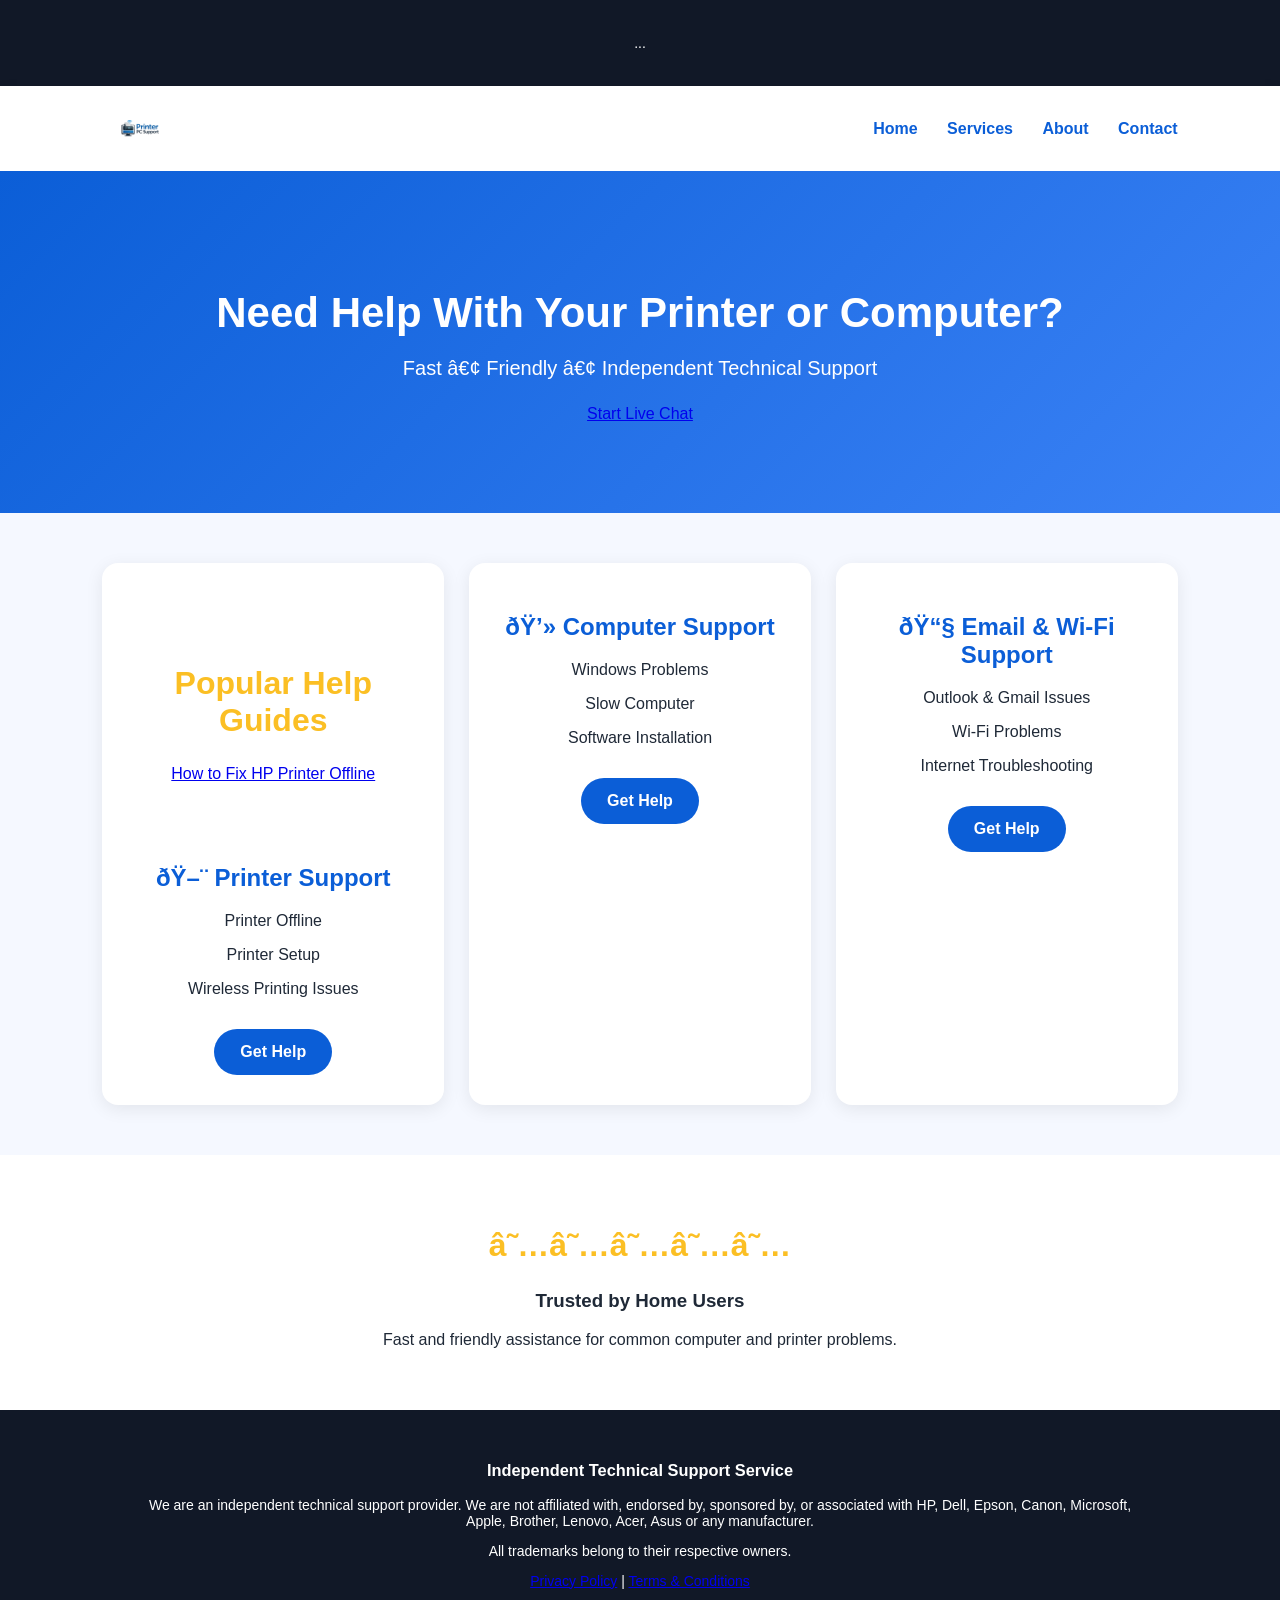
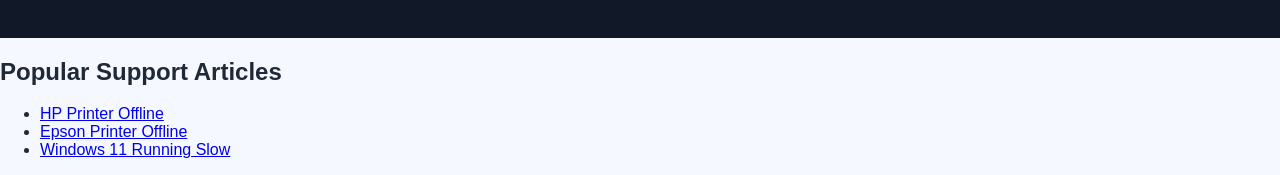
<file: index.html>
<!DOCTYPE html>
<html>
<head>
<meta name="google-site-verification" content="6Sb4AVI-Mo6RtgXJxq0x4gLP3ozEtMpCF7AAq2XGBbI" />
<title>Printer PC Support</title>
<link rel="stylesheet" href="style.css">
</head>
<body>
    <footer>
...
</footer>

<!--Start of Tawk.to Script-->
<script type="text/javascript">
var Tawk_API=Tawk_API||{}, Tawk_LoadStart=new Date();
(function(){
var s1=document.createElement("script"),s0=document.getElementsByTagName("script")[0];
s1.async=true;
s1.src='https://embed.tawk.to/6a2b639d8705f01c3509ac71/1jqsnq82i';
s1.charset='UTF-8';
s1.setAttribute('crossorigin','*');
s0.parentNode.insertBefore(s1,s0);
})();
</script>
<!--End of Tawk.to Script-->

</body>
</html>

<nav>
    <img src="images/logo.png" alt="Printer PC Support Logo" class="logo">
    <div>
       <a href="index.html">Home</a>
<a href="services.html">Services</a>
<a href="about.html">About</a>
<a href="contact.html">Contact</a>
    </div>
</nav>

<header class="hero">
    <h1>Need Help With Your Printer or Computer?</h1>
    <p>Fast • Friendly • Independent Technical Support</p>
    <a href="#tawk-chat" class="chat-btn">Start Live Chat</a>
</header>

<section class="services">
    <div class="card">
        <section class="trust">
<h2>Popular Help Guides</h2>

<p>
<a href="hp-printer-offline.html">
How to Fix HP Printer Offline
</a>
</p>

</section>
        <h2>🖨 Printer Support</h2>
        <p>Printer Offline</p>
        <p>Printer Setup</p>
        <p>Wireless Printing Issues</p>
        <button>Get Help</button>
    </div>

    <div class="card">
        <h2>💻 Computer Support</h2>
        <p>Windows Problems</p>
        <p>Slow Computer</p>
        <p>Software Installation</p>
        <button>Get Help</button>
    </div>

    <div class="card">
        <h2>📧 Email & Wi-Fi Support</h2>
        <p>Outlook & Gmail Issues</p>
        <p>Wi-Fi Problems</p>
        <p>Internet Troubleshooting</p>
        <button>Get Help</button>
    </div>
</section>

<section class="trust">
    <h2>★★★★★</h2>
    <h3>Trusted by Home Users</h3>
    <p>Fast and friendly assistance for common computer and printer problems.</p>
</section>

<footer>
    <h3>Independent Technical Support Service</h3>
    <p>
        We are an independent technical support provider.
        We are not affiliated with, endorsed by, sponsored by,
        or associated with HP, Dell, Epson, Canon, Microsoft,
        Apple, Brother, Lenovo, Acer, Asus or any manufacturer.
    </p>
    <p>All trademarks belong to their respective owners.</p>
    <p>
<a href="privacy.html">Privacy Policy</a> |
<a href="terms.html">Terms & Conditions</a>
</p>
</footer>

</body>
</html>
<h2>Popular Support Articles</h2>

<ul>
  <li><a href="hp-printer-offline.html">HP Printer Offline</a></li>
  <li><a href="epson-printer-offline.html">Epson Printer Offline</a></li>
  <li><a href="windows-11-running-slow.html">Windows 11 Running Slow</a></li>
</ul>
</file>
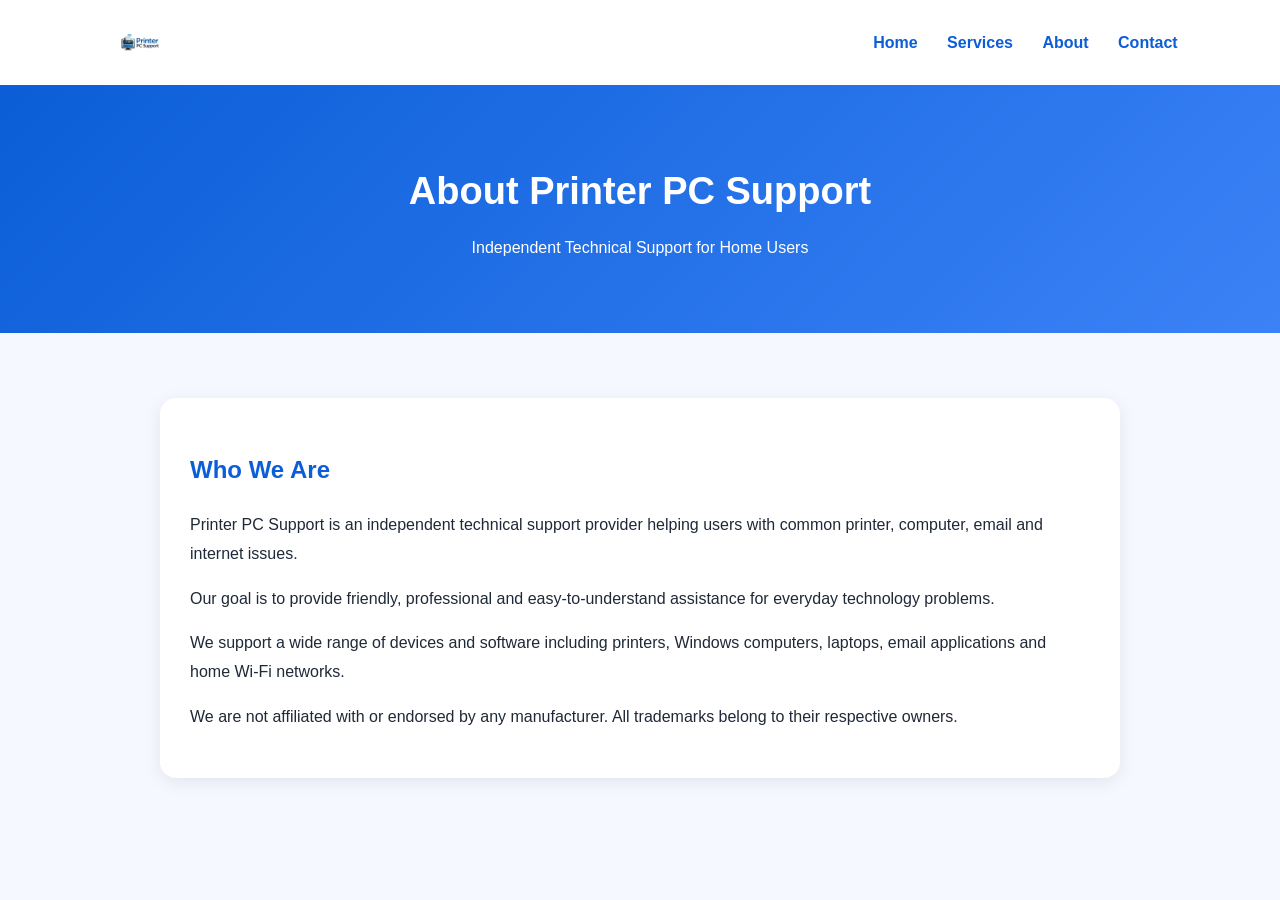
<file: about.html>
<!DOCTYPE html>
<html>
<head>
<title>About Us - Printer PC Support</title>
<link rel="stylesheet" href="style.css">
</head>
<body>

<nav>
<img src="images/logo.png" class="logo">
<div>
<a href="index.html">Home</a>
<a href="services.html">Services</a>
<a href="about.html">About</a>
<a href="contact.html">Contact</a>
</div>
</nav>

<header class="page-hero">
<h1>About Printer PC Support</h1>
<p>Independent Technical Support for Home Users</p>
</header>

<div class="page-content">

<div class="page-box">

<h2>Who We Are</h2>

<p>
Printer PC Support is an independent technical support provider helping users with common printer, computer, email and internet issues.
</p>

<p>
Our goal is to provide friendly, professional and easy-to-understand assistance for everyday technology problems.
</p>

<p>
We support a wide range of devices and software including printers, Windows computers, laptops, email applications and home Wi-Fi networks.
</p>

<p>
We are not affiliated with or endorsed by any manufacturer. All trademarks belong to their respective owners.
</p>

</div>

</div>

</body>
</html>
</file>
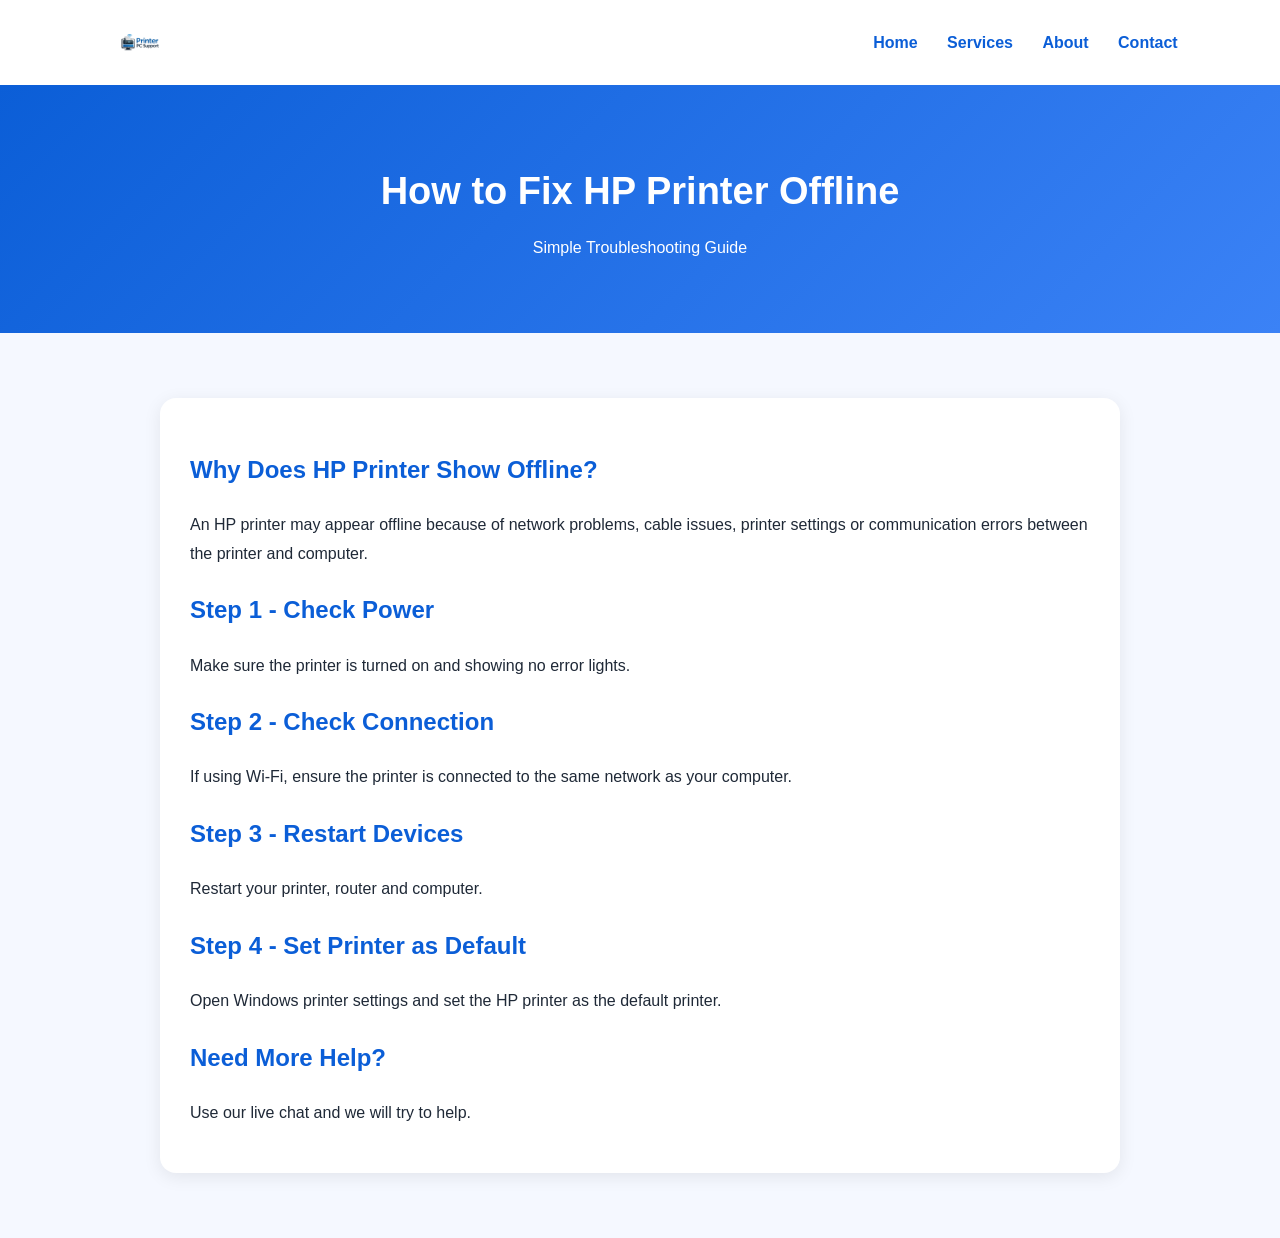
<file: brother-printer-offline.html>
<!DOCTYPE html>
<html>
<head>
<title>How to Fix HP Printer Offline</title>
<link rel="stylesheet" href="style.css">
</head>
<body>

<nav>
<img src="images/logo.png" class="logo">
<div>
<a href="index.html">Home</a>
<a href="services.html">Services</a>
<a href="about.html">About</a>
<a href="contact.html">Contact</a>
</div>
</nav>

<header class="page-hero">
<h1>How to Fix HP Printer Offline</h1>
<p>Simple Troubleshooting Guide</p>
</header>

<div class="page-content">

<div class="page-box">

<h2>Why Does HP Printer Show Offline?</h2>

<p>
An HP printer may appear offline because of network problems, cable issues, printer settings or communication errors between the printer and computer.
</p>

<h2>Step 1 - Check Power</h2>

<p>
Make sure the printer is turned on and showing no error lights.
</p>

<h2>Step 2 - Check Connection</h2>

<p>
If using Wi-Fi, ensure the printer is connected to the same network as your computer.
</p>

<h2>Step 3 - Restart Devices</h2>

<p>
Restart your printer, router and computer.
</p>

<h2>Step 4 - Set Printer as Default</h2>

<p>
Open Windows printer settings and set the HP printer as the default printer.
</p>

<h2>Need More Help?</h2>

<p>
Use our live chat and we will try to help.
</p>

</div>

</div>

</body>
</html>
</file>
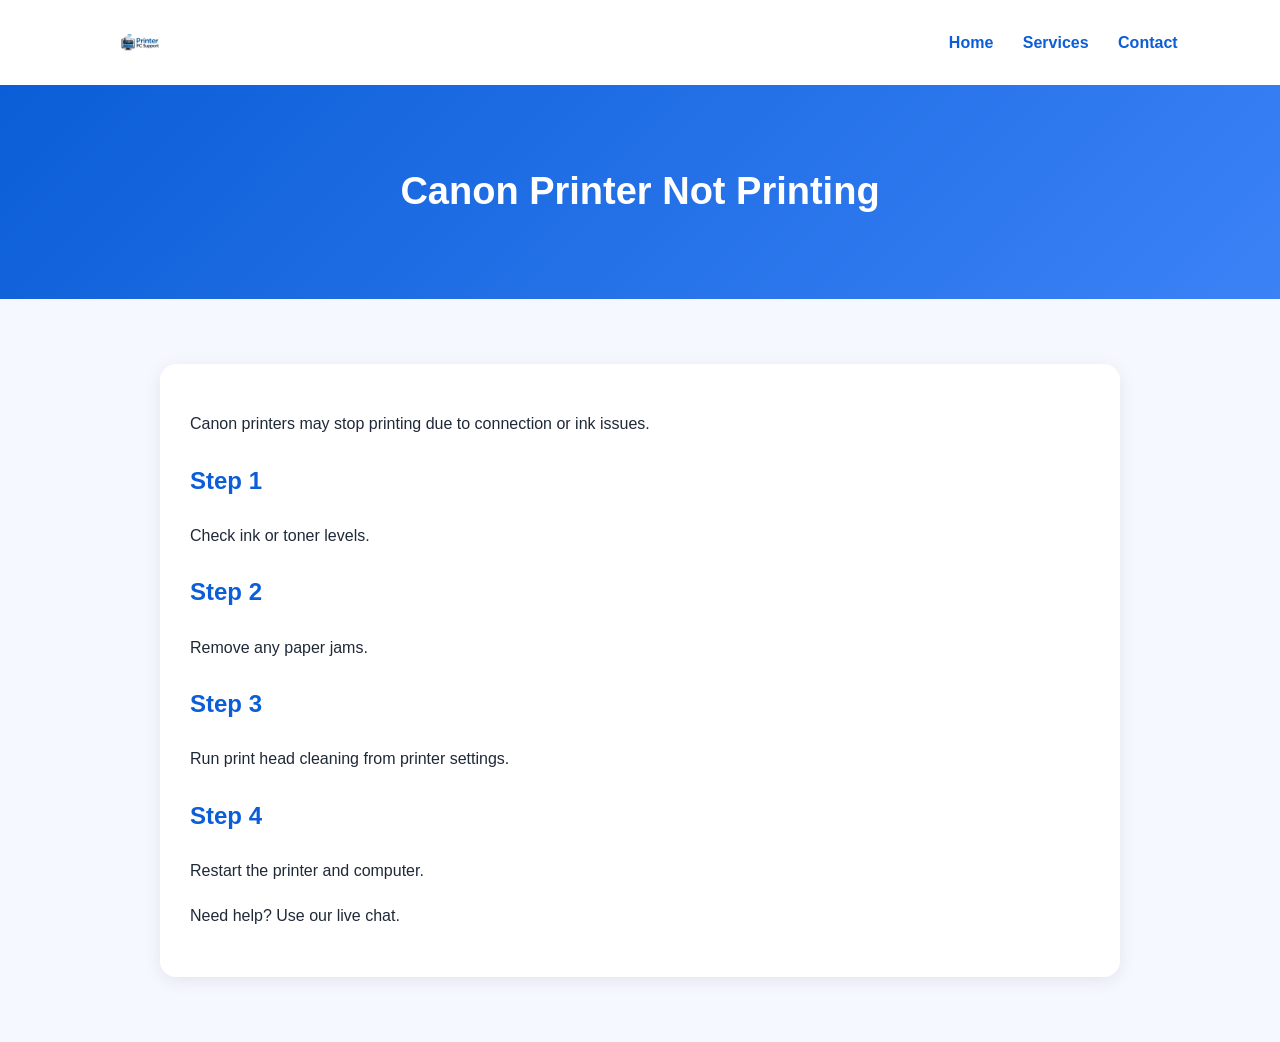
<file: canon-printer-not-printing.html>
<!DOCTYPE html>
<html>
<head>
    <title>Canon Printer Not Printing - Printer PC Support</title>
    <meta name="description" content="Fix Canon printer not printing problems with easy troubleshooting steps.">
    <link rel="stylesheet" href="style.css">
</head>
<body>

<nav>
    <img src="images/logo.png" class="logo">
    <div>
        <a href="index.html">Home</a>
        <a href="services.html">Services</a>
        <a href="contact.html">Contact</a>
    </div>
</nav>

<header class="page-hero">
    <h1>Canon Printer Not Printing</h1>
</header>

<div class="page-content">
    <div class="page-box">

        <p>Canon printers may stop printing due to connection or ink issues.</p>

        <h2>Step 1</h2>
        <p>Check ink or toner levels.</p>

        <h2>Step 2</h2>
        <p>Remove any paper jams.</p>

        <h2>Step 3</h2>
        <p>Run print head cleaning from printer settings.</p>

        <h2>Step 4</h2>
        <p>Restart the printer and computer.</p>

        <p>Need help? Use our live chat.</p>

    </div>
</div>

</body>
</html>
</file>
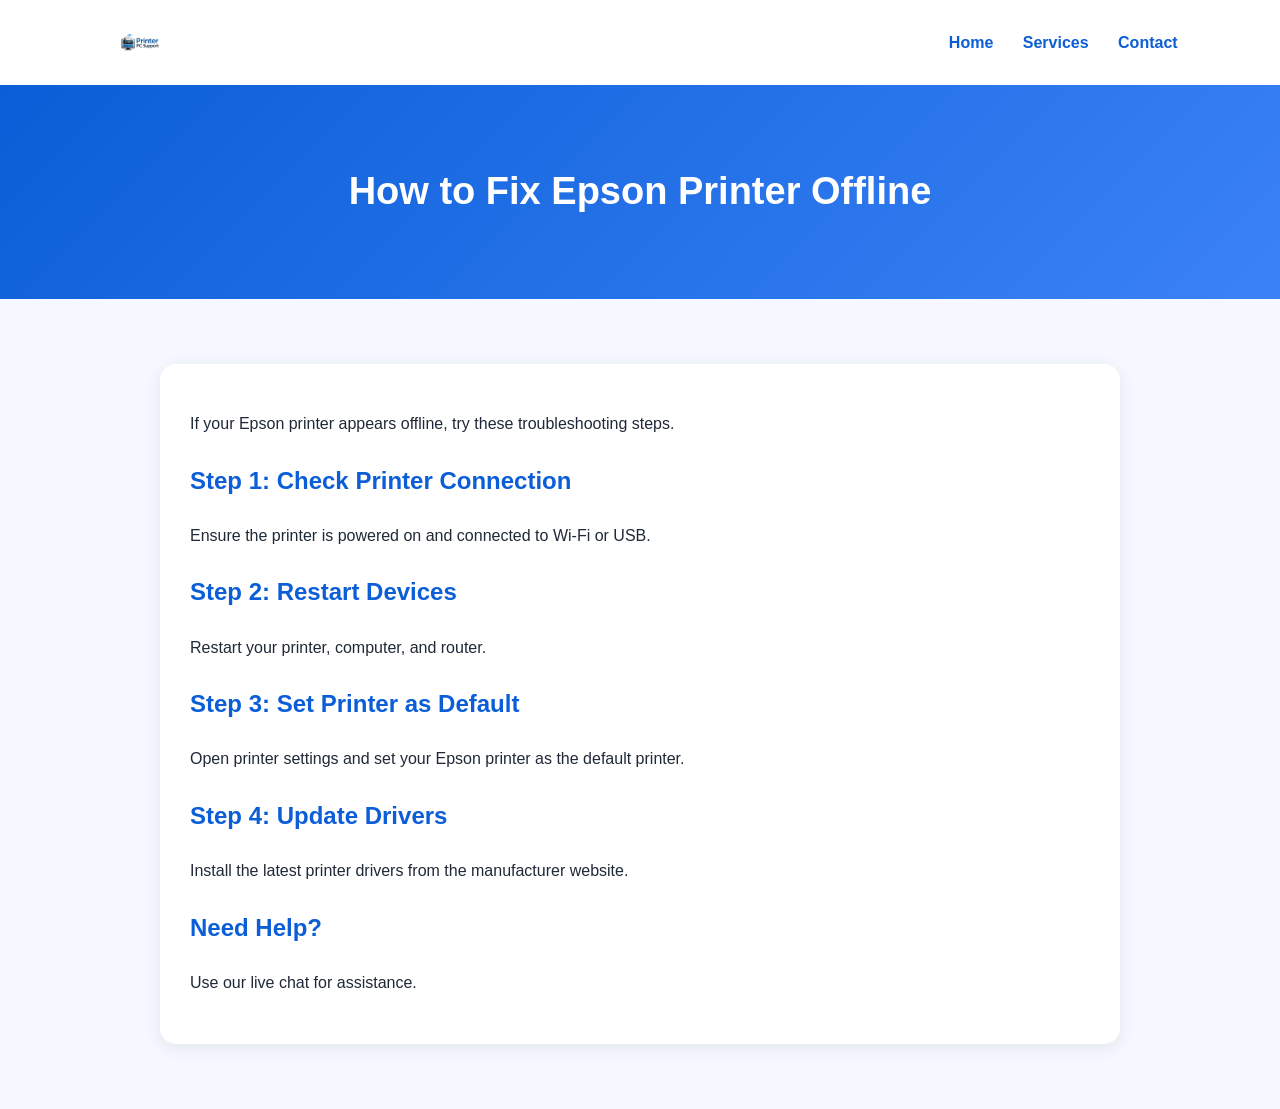
<file: epson-printer-offline.html>
<!DOCTYPE html>
<html>
<head>
    <title>Epson Printer Offline - Fix Printer Offline Issues</title>
    <meta name="description" content="Learn how to fix Epson printer offline problems with easy troubleshooting steps.">
    <link rel="stylesheet" href="style.css">
</head>
<body>

<nav>
    <img src="images/logo.png" class="logo">
    <div>
        <a href="index.html">Home</a>
        <a href="services.html">Services</a>
        <a href="contact.html">Contact</a>
    </div>
</nav>

<header class="page-hero">
    <h1>How to Fix Epson Printer Offline</h1>
</header>

<div class="page-content">
    <div class="page-box">

        <p>
        If your Epson printer appears offline, try these troubleshooting steps.
        </p>

        <h2>Step 1: Check Printer Connection</h2>
        <p>Ensure the printer is powered on and connected to Wi-Fi or USB.</p>

        <h2>Step 2: Restart Devices</h2>
        <p>Restart your printer, computer, and router.</p>

        <h2>Step 3: Set Printer as Default</h2>
        <p>Open printer settings and set your Epson printer as the default printer.</p>

        <h2>Step 4: Update Drivers</h2>
        <p>Install the latest printer drivers from the manufacturer website.</p>

        <h2>Need Help?</h2>
        <p>Use our live chat for assistance.</p>

    </div>
</div>

</body>
</html>
</file>
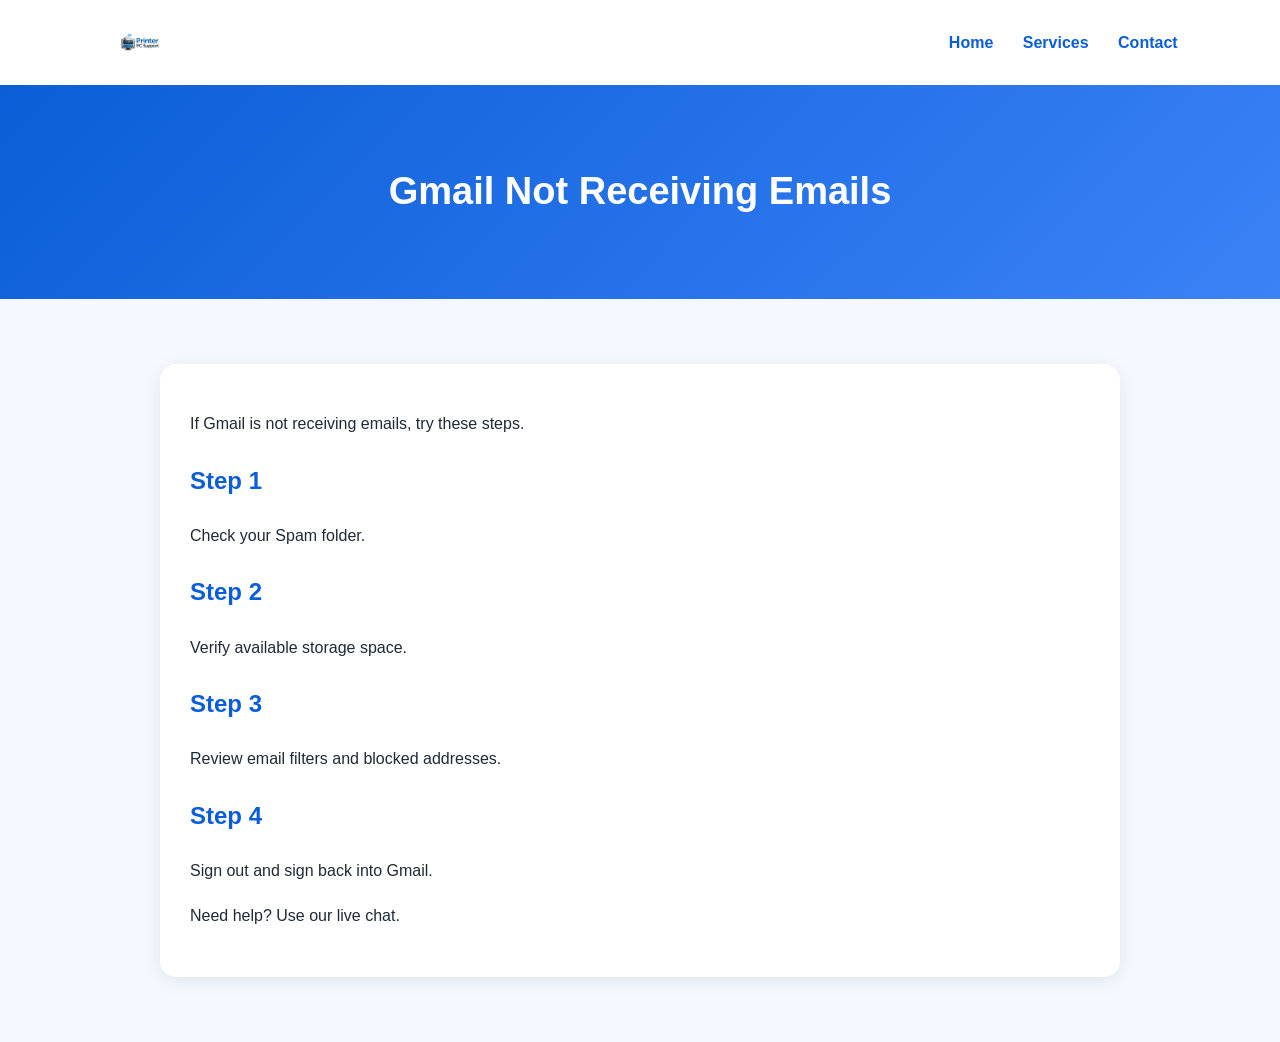
<file: gmail-not-receiving-emails.html>
<!DOCTYPE html>
<html>
<head>
    <title>Gmail Not Receiving Emails - Printer PC Support</title>
    <meta name="description" content="Fix Gmail not receiving emails with easy troubleshooting steps.">
    <link rel="stylesheet" href="style.css">
</head>
<body>

<nav>
    <img src="images/logo.png" class="logo">
    <div>
        <a href="index.html">Home</a>
        <a href="services.html">Services</a>
        <a href="contact.html">Contact</a>
    </div>
</nav>

<header class="page-hero">
    <h1>Gmail Not Receiving Emails</h1>
</header>

<div class="page-content">
    <div class="page-box">

        <p>If Gmail is not receiving emails, try these steps.</p>

        <h2>Step 1</h2>
        <p>Check your Spam folder.</p>

        <h2>Step 2</h2>
        <p>Verify available storage space.</p>

        <h2>Step 3</h2>
        <p>Review email filters and blocked addresses.</p>

        <h2>Step 4</h2>
        <p>Sign out and sign back into Gmail.</p>

        <p>Need help? Use our live chat.</p>

    </div>
</div>

</body>
</html>
</file>
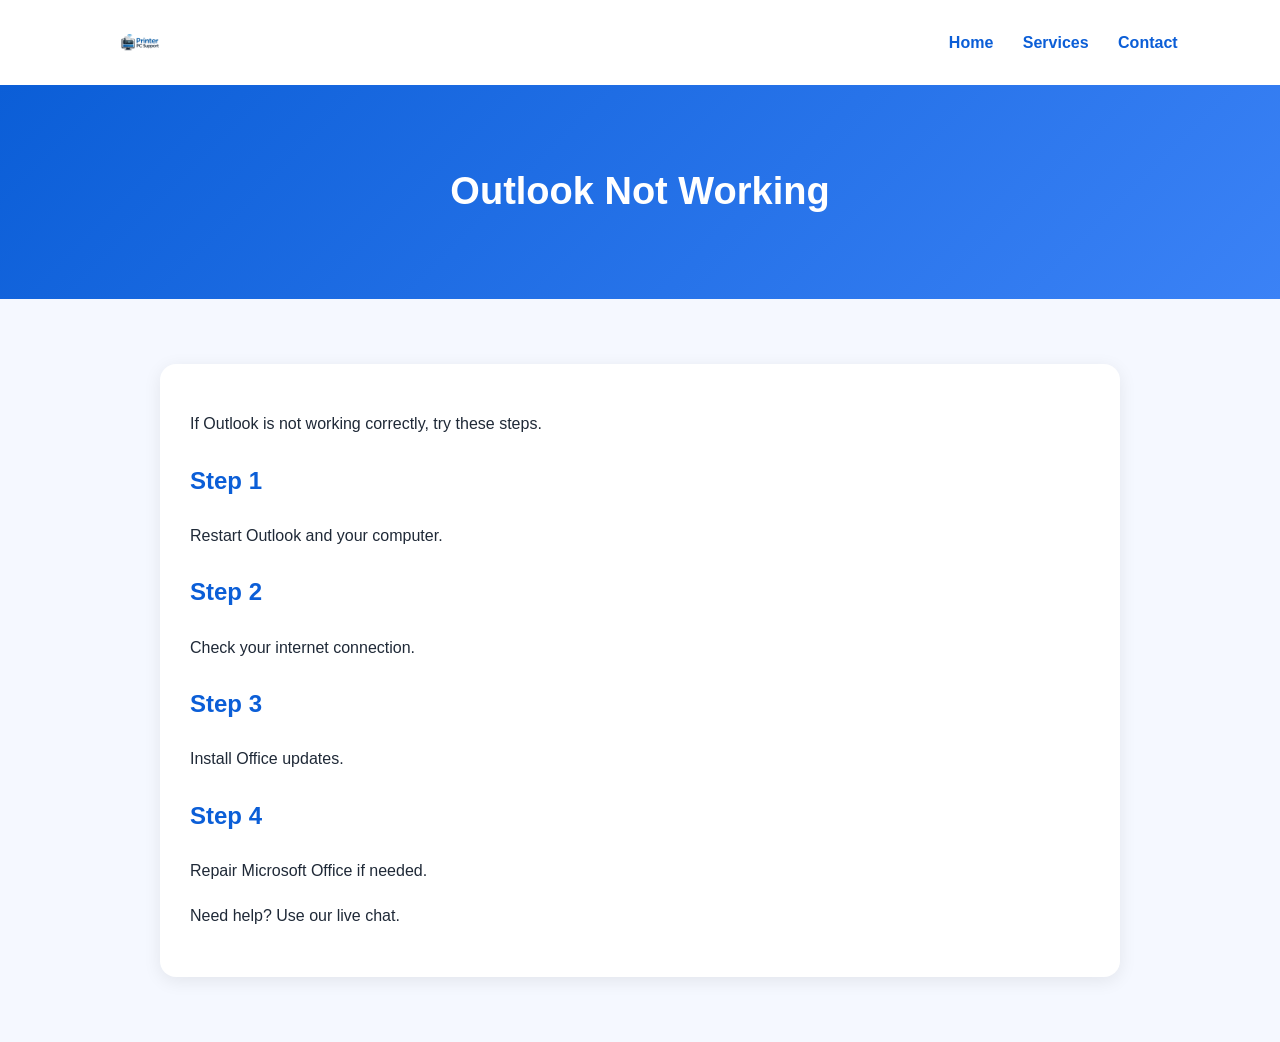
<file: outlook-not-working.html>
<!DOCTYPE html>
<html>
<head>
    <title>Outlook Not Working - Printer PC Support</title>
    <meta name="description" content="Learn how to troubleshoot Outlook issues with easy steps.">
    <link rel="stylesheet" href="style.css">
</head>
<body>

<nav>
    <img src="images/logo.png" class="logo">
    <div>
        <a href="index.html">Home</a>
        <a href="services.html">Services</a>
        <a href="contact.html">Contact</a>
    </div>
</nav>

<header class="page-hero">
    <h1>Outlook Not Working</h1>
</header>

<div class="page-content">
    <div class="page-box">

        <p>If Outlook is not working correctly, try these steps.</p>

        <h2>Step 1</h2>
        <p>Restart Outlook and your computer.</p>

        <h2>Step 2</h2>
        <p>Check your internet connection.</p>

        <h2>Step 3</h2>
        <p>Install Office updates.</p>

        <h2>Step 4</h2>
        <p>Repair Microsoft Office if needed.</p>

        <p>Need help? Use our live chat.</p>

    </div>
</div>

</body>
</html>
</file>
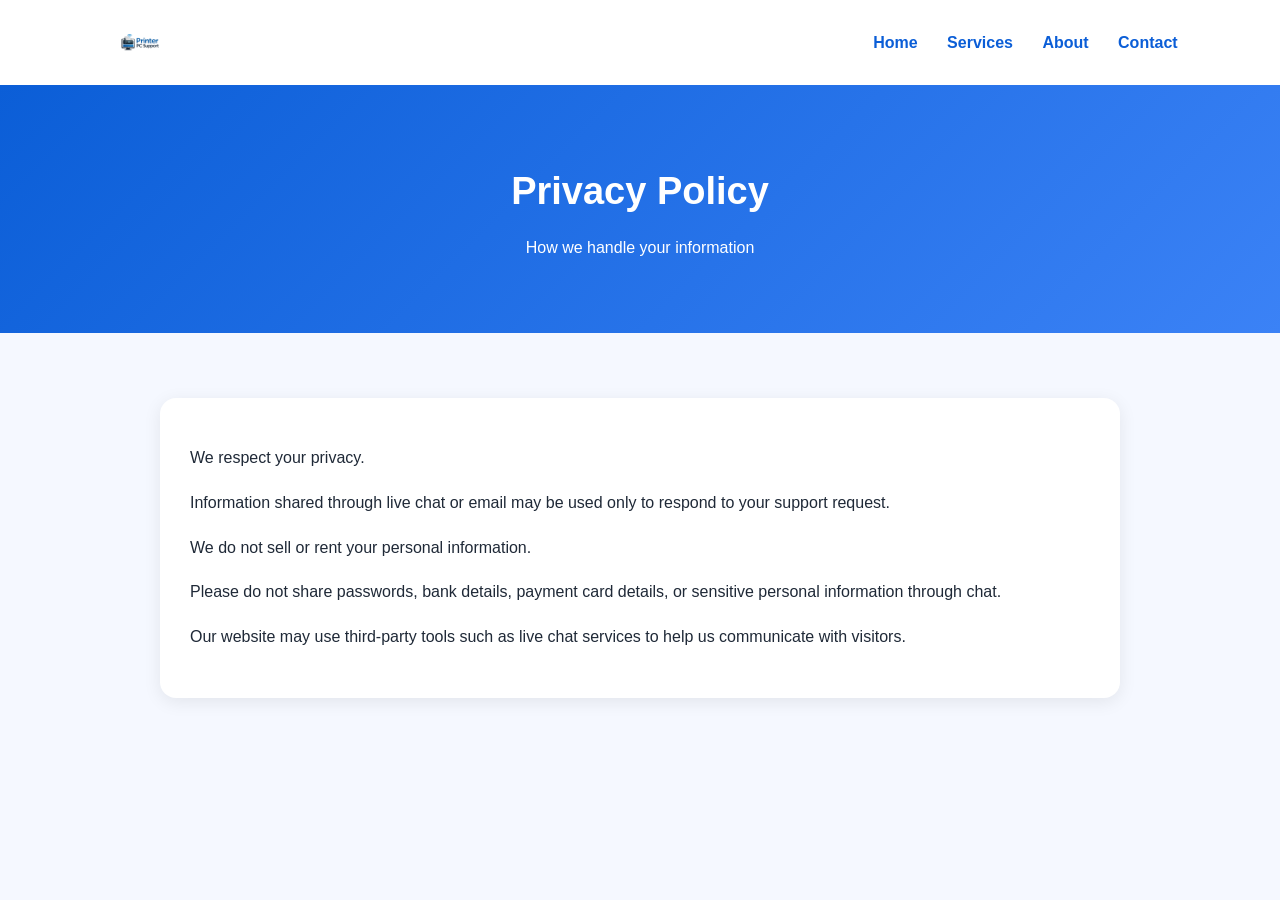
<file: privacy.html>
<!DOCTYPE html>
<html>
<head>
<title>Privacy Policy - Printer PC Support</title>
<link rel="stylesheet" href="style.css">
</head>
<body>

<nav>
<img src="images/logo.png" class="logo">
<div>
<a href="index.html">Home</a>
<a href="services.html">Services</a>
<a href="about.html">About</a>
<a href="contact.html">Contact</a>
</div>
</nav>

<header class="page-hero">
<h1>Privacy Policy</h1>
<p>How we handle your information</p>
</header>

<div class="page-content">
<div class="page-box">

<p>We respect your privacy.</p>

<p>Information shared through live chat or email may be used only to respond to your support request.</p>

<p>We do not sell or rent your personal information.</p>

<p>Please do not share passwords, bank details, payment card details, or sensitive personal information through chat.</p>

<p>Our website may use third-party tools such as live chat services to help us communicate with visitors.</p>

</div>
</div>

</body>
</html>
</file>
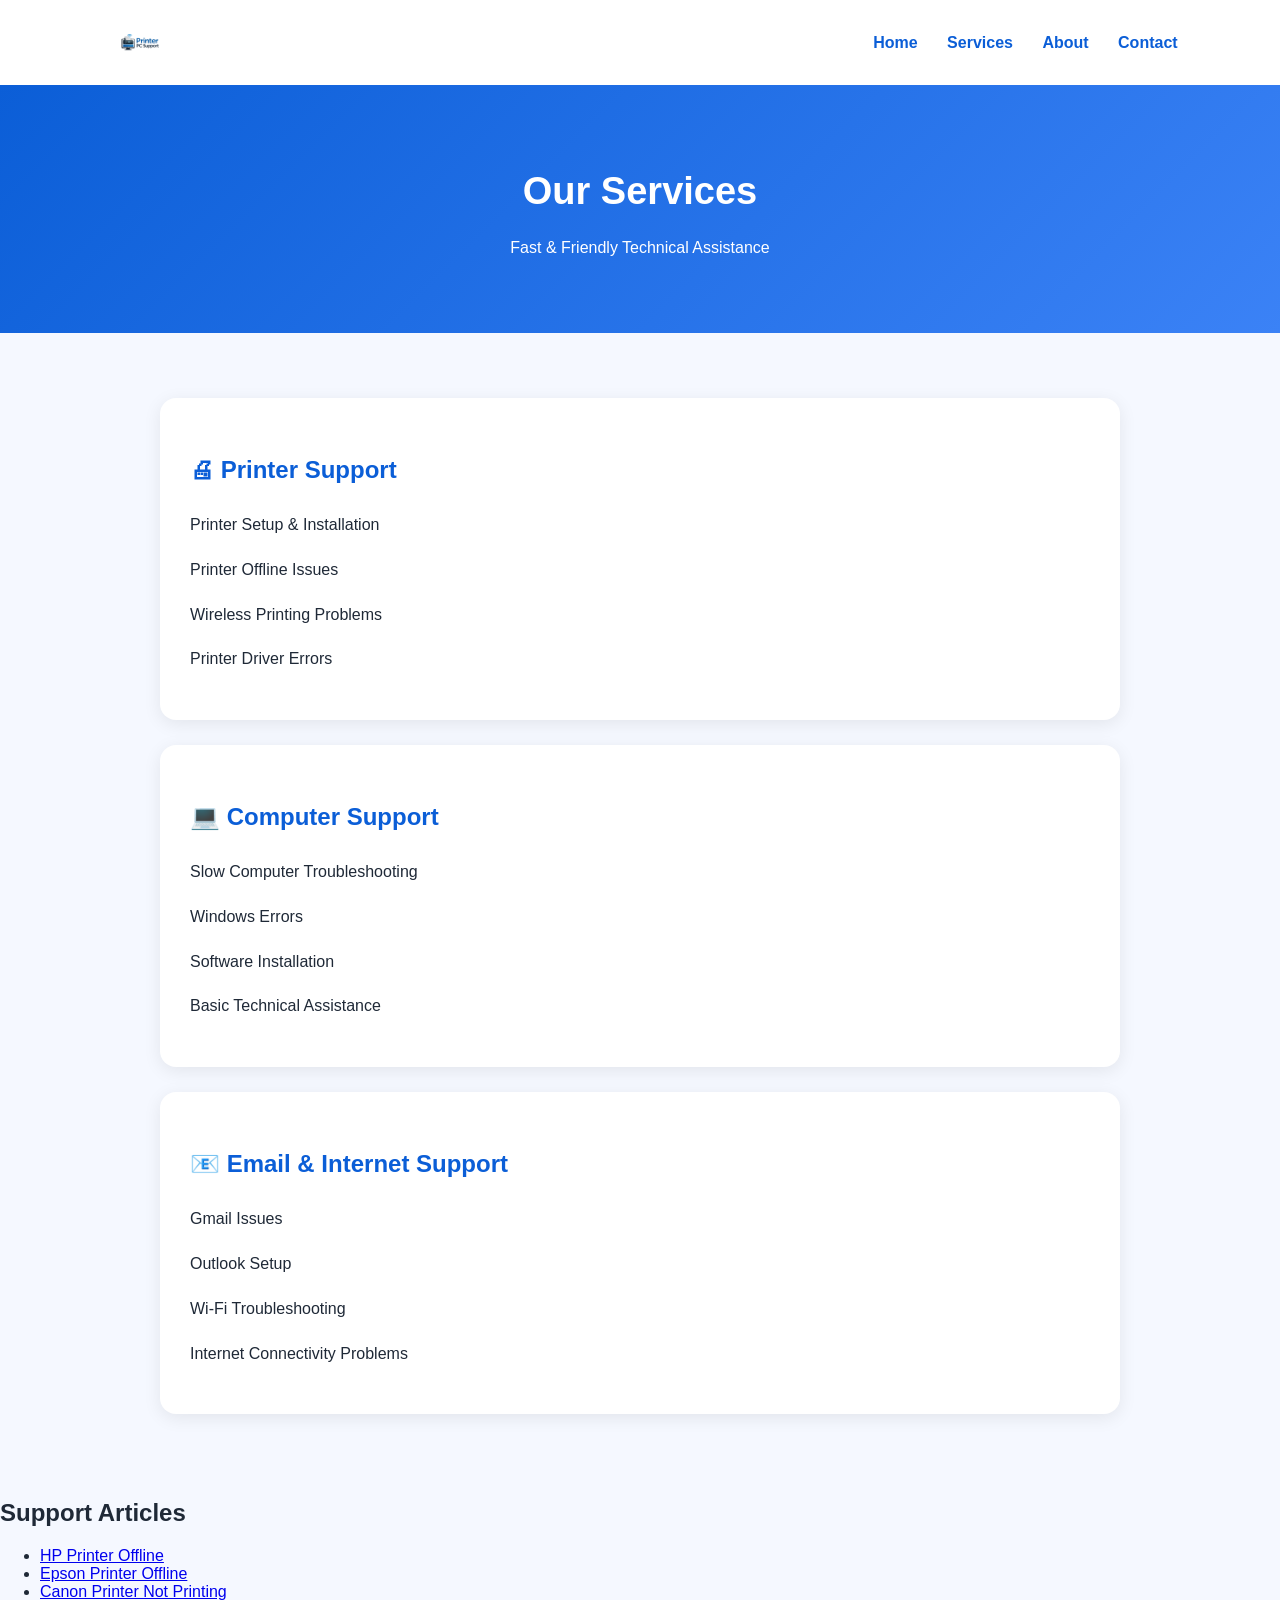
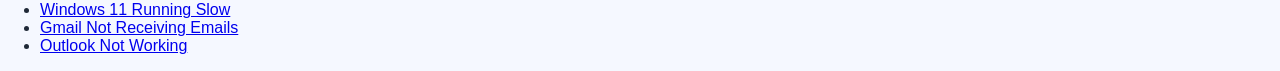
<file: services.html>
<!DOCTYPE html>
<html>
<head>
<title>Services - Printer PC Support</title>
<link rel="stylesheet" href="style.css">
</head>
<body>

<nav>
<img src="images/logo.png" class="logo">
<div>
<a href="index.html">Home</a>
<a href="services.html">Services</a>
<a href="about.html">About</a>
<a href="contact.html">Contact</a>
</div>
</nav>

<header class="page-hero">
<h1>Our Services</h1>
<p>Fast & Friendly Technical Assistance</p>
</header>

<div class="page-content">

<div class="page-box">
<h2>🖨 Printer Support</h2>
<p>Printer Setup & Installation</p>
<p>Printer Offline Issues</p>
<p>Wireless Printing Problems</p>
<p>Printer Driver Errors</p>
</div>

<div class="page-box">
<h2>💻 Computer Support</h2>
<p>Slow Computer Troubleshooting</p>
<p>Windows Errors</p>
<p>Software Installation</p>
<p>Basic Technical Assistance</p>
</div>

<div class="page-box">
<h2>📧 Email & Internet Support</h2>
<p>Gmail Issues</p>
<p>Outlook Setup</p>
<p>Wi-Fi Troubleshooting</p>
<p>Internet Connectivity Problems</p>
</div>

</div>
<h2>Support Articles</h2>
<ul>
<li><a href="hp-printer-offline.html">HP Printer Offline</a></li>
<li><a href="epson-printer-offline.html">Epson Printer Offline</a></li>
<li><a href="canon-printer-not-printing.html">Canon Printer Not Printing</a></li>
<li><a href="windows-11-running-slow.html">Windows 11 Running Slow</a></li>
<li><a href="gmail-not-receiving-emails.html">Gmail Not Receiving Emails</a></li>
<li><a href="outlook-not-working.html">Outlook Not Working</a></li>
</ul>
</body>
</html>
</file>
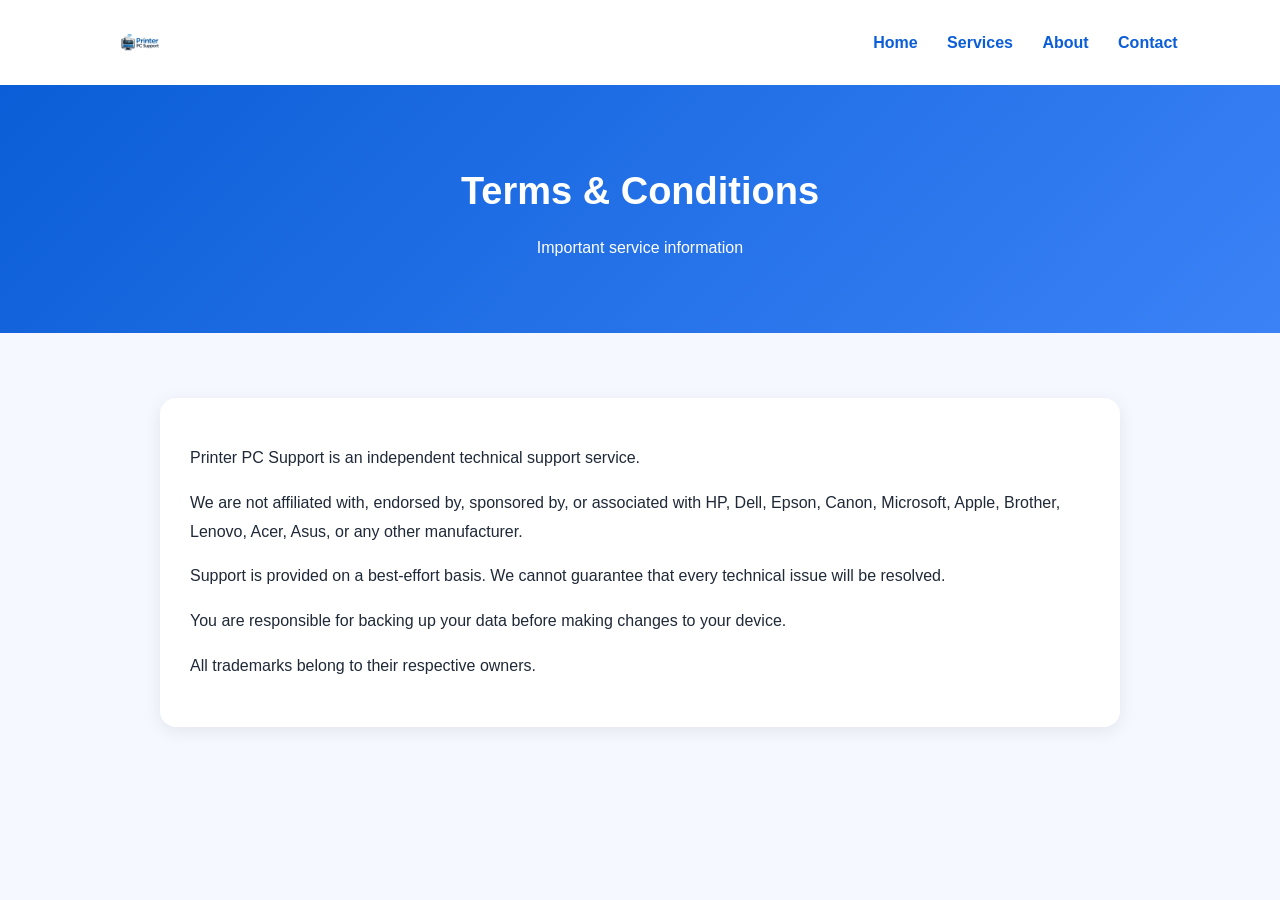
<file: terms.html>
<!DOCTYPE html>
<html>
<head>
<title>Terms & Conditions - Printer PC Support</title>
<link rel="stylesheet" href="style.css">
</head>
<body>

<nav>
<img src="images/logo.png" class="logo">
<div>
<a href="index.html">Home</a>
<a href="services.html">Services</a>
<a href="about.html">About</a>
<a href="contact.html">Contact</a>
</div>
</nav>

<header class="page-hero">
<h1>Terms & Conditions</h1>
<p>Important service information</p>
</header>

<div class="page-content">
<div class="page-box">

<p>Printer PC Support is an independent technical support service.</p>

<p>We are not affiliated with, endorsed by, sponsored by, or associated with HP, Dell, Epson, Canon, Microsoft, Apple, Brother, Lenovo, Acer, Asus, or any other manufacturer.</p>

<p>Support is provided on a best-effort basis. We cannot guarantee that every technical issue will be resolved.</p>

<p>You are responsible for backing up your data before making changes to your device.</p>

<p>All trademarks belong to their respective owners.</p>

</div>
</div>

</body>
</html>
</file>
<file: style.css>
body {
    margin: 0;
    font-family: Arial, sans-serif;
    background: #f5f8ff;
    color: #1f2937;
}

nav {
    background: white;
    padding: 15px 8%;
    display: flex;
    justify-content: space-between;
    align-items: center;
    box-shadow: 0 2px 10px rgba(0,0,0,0.08);
}

.logo {
    height: 55px;
    width: auto;
}

nav a {
    text-decoration: none;
    color: #0b5ed7;
    margin-left: 25px;
    font-weight: bold;
}

.hero {
    background: linear-gradient(135deg, #0b5ed7, #3b82f6);
    color: white;
    text-align: center;
    padding: 90px 20px;
}

.hero h1 {
    font-size: 42px;
    margin-bottom: 15px;
}

.hero p {
    font-size: 20px;
    margin-bottom: 25px;
}

button {
    background: white;
    color: #0b5ed7;
    border: none;
    padding: 14px 26px;
    border-radius: 30px;
    font-size: 16px;
    font-weight: bold;
    cursor: pointer;
}

.services {
    display: flex;
    gap: 25px;
    padding: 50px 8%;
    justify-content: center;
}

.card {
    background: white;
    padding: 30px;
    border-radius: 16px;
    width: 30%;
    box-shadow: 0 4px 18px rgba(0,0,0,0.08);
    text-align: center;
}

.card h2 {
    color: #0b5ed7;
}

.card button {
    background: #0b5ed7;
    color: white;
    margin-top: 15px;
}

.trust {
    text-align: center;
    padding: 45px 20px;
    background: white;
}

.trust h2 {
    color: #fbbf24;
    font-size: 32px;
}

footer {
    background: #111827;
    color: white;
    text-align: center;
    padding: 35px 10%;
    font-size: 14px;
}

@media (max-width: 768px) {
    nav {
        flex-direction: column;
        gap: 15px;
    }

    nav a {
        margin: 8px;
    }

    .hero h1 {
        font-size: 30px;
    }

    .services {
        flex-direction: column;
    }

    .card {
        width: auto;
    }
}
.page-content {
    max-width: 1000px;
    margin: auto;
    padding: 50px 20px;
    line-height: 1.8;
}

.page-content h1 {
    color: #0B5ED7;
}
.page-hero {
    background: linear-gradient(135deg, #0b5ed7, #3b82f6);
    color: white;
    text-align: center;
    padding: 60px 20px;
}

.page-hero h1 {
    font-size: 38px;
}

.page-box {
    background: white;
    padding: 30px;
    border-radius: 16px;
    box-shadow: 0 4px 18px rgba(0,0,0,0.08);
    margin: 25px auto;
    max-width: 900px;
}

.page-box h2 {
    color: #0b5ed7;
}
.page-hero {
    background: linear-gradient(135deg, #0b5ed7, #3b82f6);
    color: white;
    text-align: center;
    padding: 60px 20px;
}

.page-content {
    max-width: 1000px;
    margin: auto;
    padding: 40px 20px;
}

.page-box {
    background: white;
    padding: 30px;
    border-radius: 16px;
    box-shadow: 0 4px 18px rgba(0,0,0,0.08);
    margin-bottom: 25px;
}

.page-box h2 {
    color: #0b5ed7;
}
</file>
